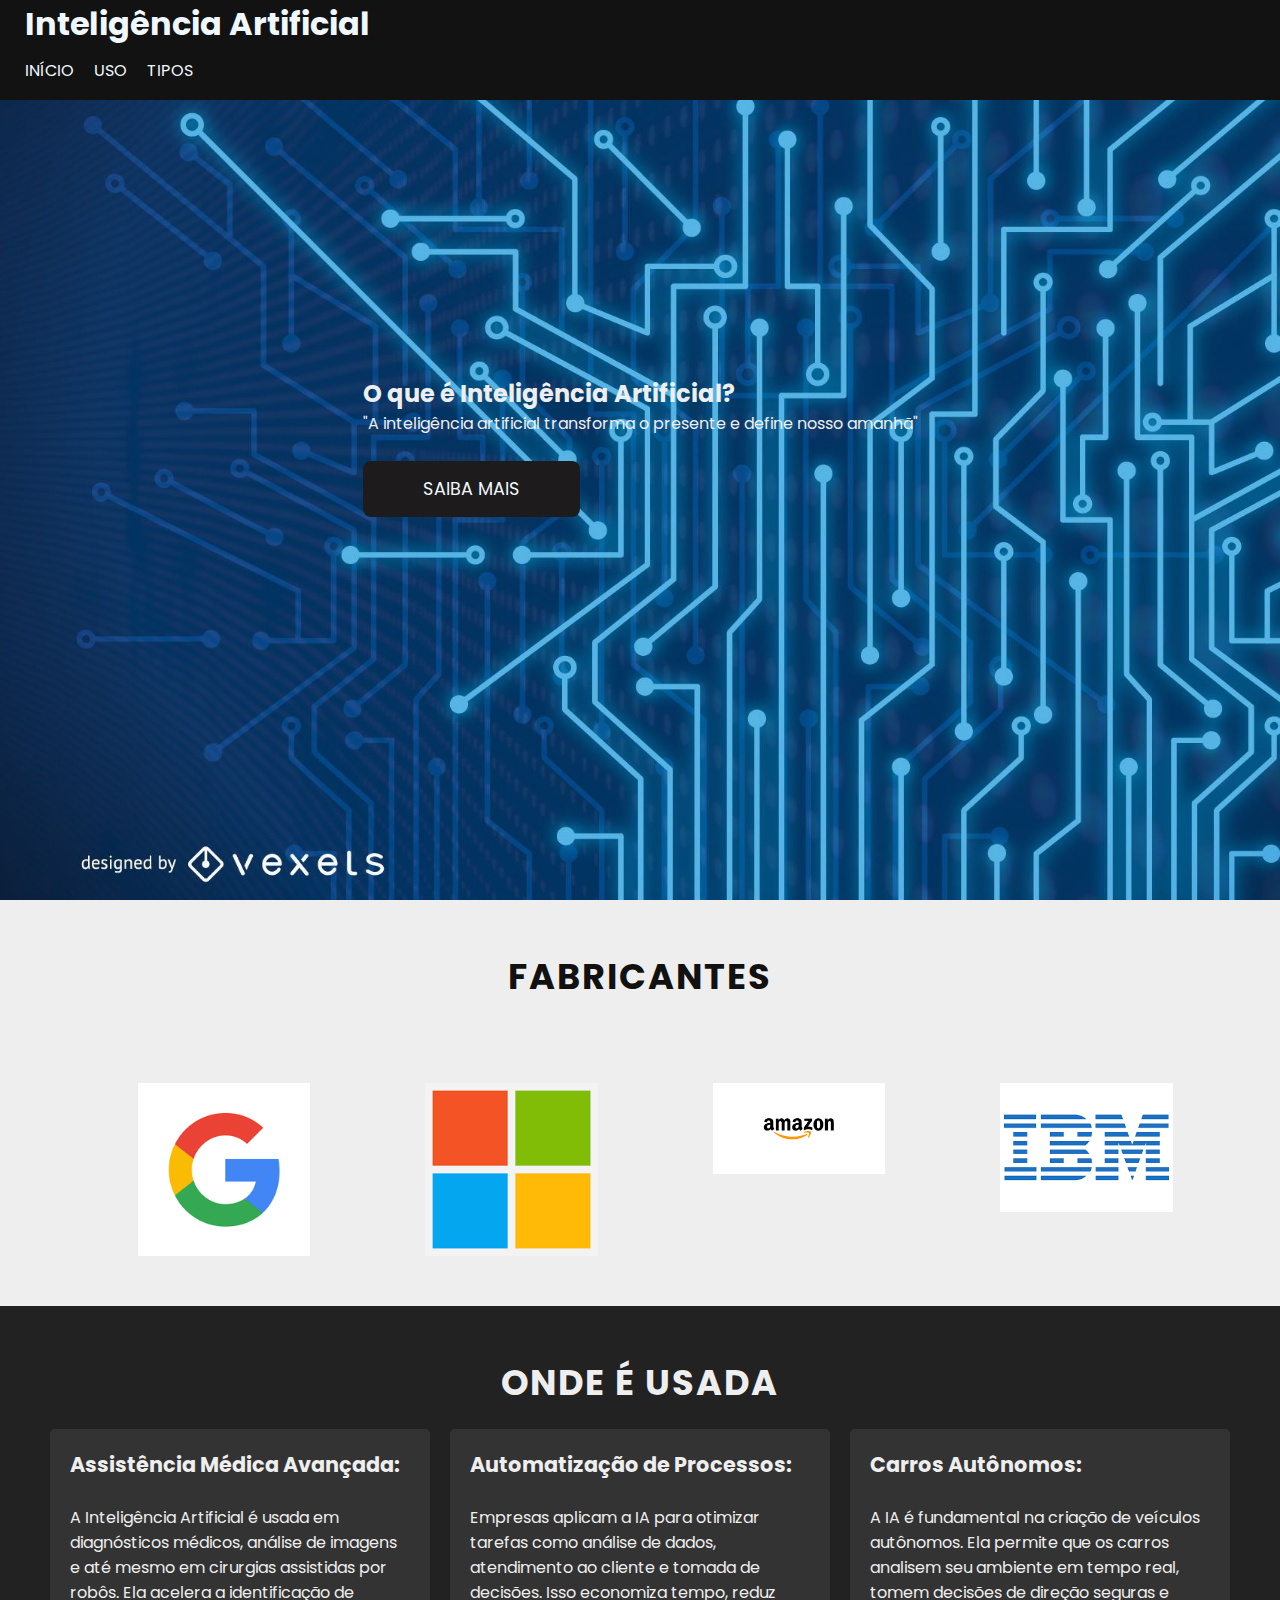
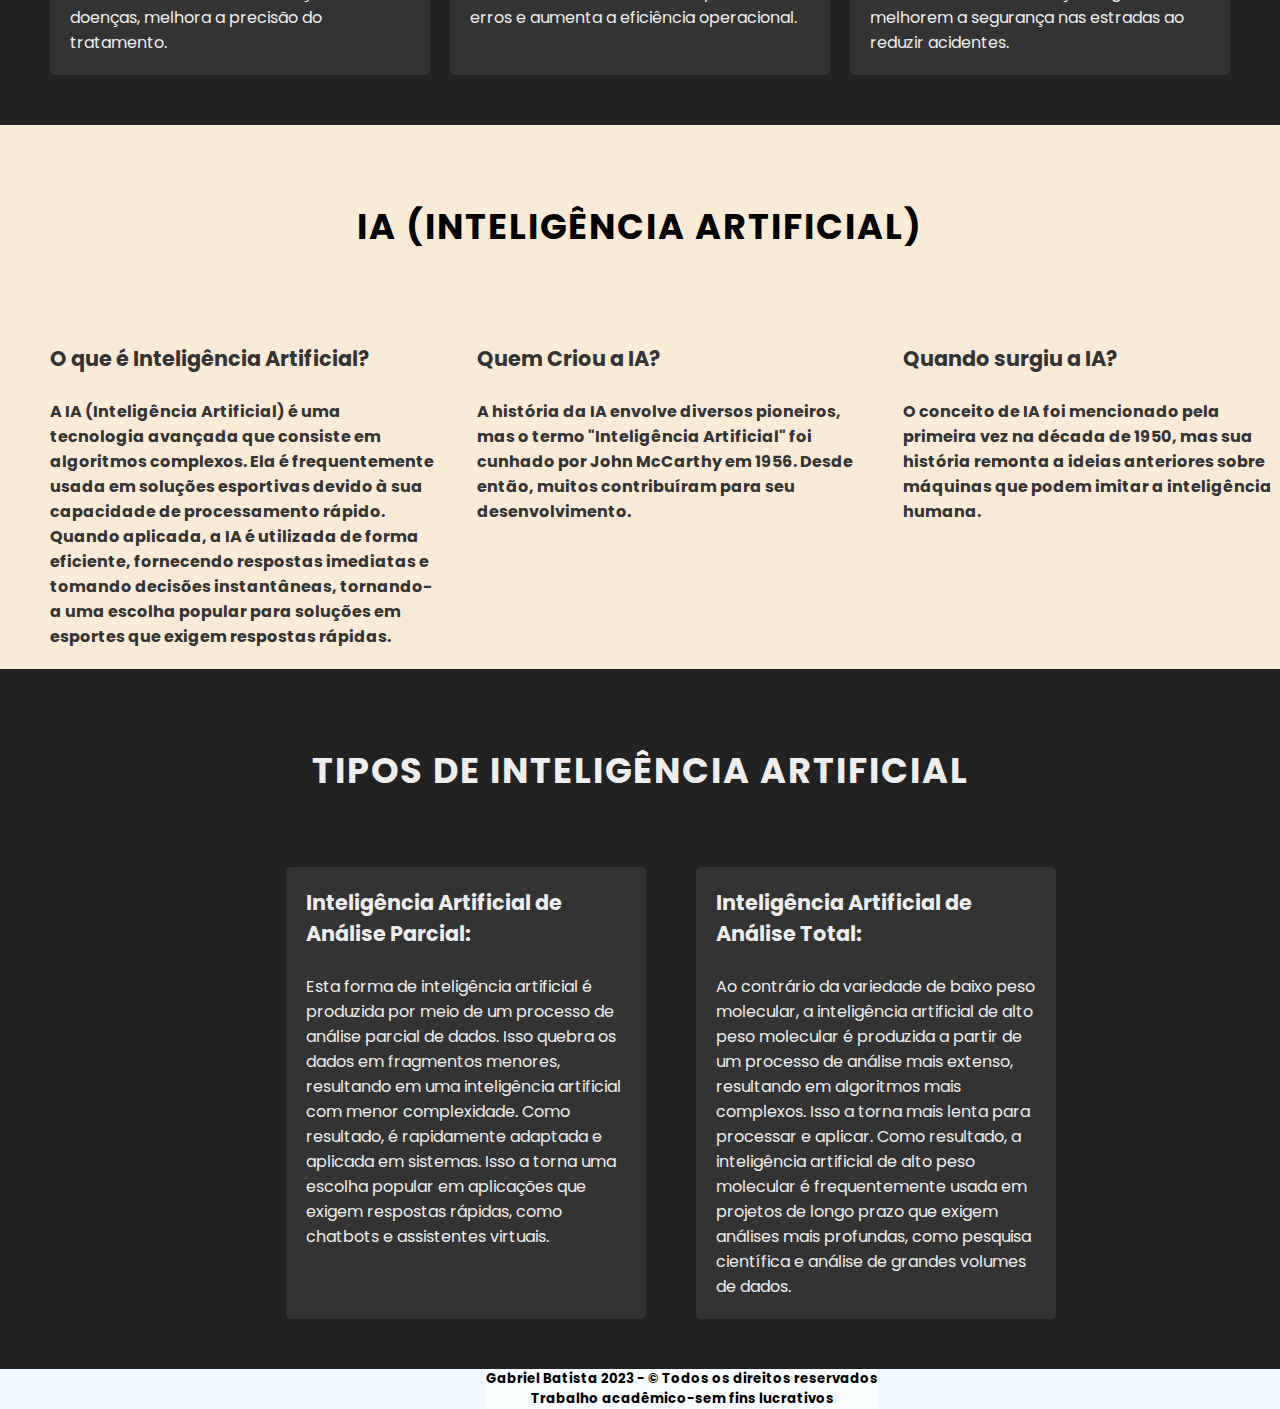
<file: site_fi/index.html>
<!DOCTYPE html>
<html lang="pt-br">
<head>
    <meta charset="UTF-8">
    <meta name="viewport" content="width=device-width, initial-scale=1.0">
    <link rel="stylesheet" type="text/css" href="style.css">
    <link rel="icon" href="img/icone.avif" type="image/x-icon">

    <title>Inteligência Artificial</title>

</head>
<body>
    <nav id="navbar">
        <div id="container">
            <h1 class="logo">Inteligência Artificial</h1>
            <ul id="navbar-items">
                <li><a href="#">Início</a></li>
                <li><a href="#aplication">Uso</a></li>
                <li><a href="#tipos">Tipos</a></li>
            </ul>       
        </div>
    </nav>

    <header id="text-box">
        <div>
            <h2 id="main-title">
                O que é Inteligência Artificial?
            </h2>
            <p id="main-text">"A inteligência artificial transforma o presente e define nosso amanhã"</p> <br>
            <a href="#aplication" class="btn">Saiba mais</a>
        </div>
    </header>

    <!--Main-->

    <!--Fabricantes do produto-->

    <section id="fabricantes">
        <div class="headline">Fabricantes</div>
        <div class="main-companies">
            <img src="img/download (1).png" width="150px" class="companies">
            <img src="img/download (2).png" width="150px" class="companies">
            <img src="img/download (3).png" width="300px" class="companies">
            <img src="img/download.png" width="300px" class="companies">
        </div>
    </section>

    <!--Aplicações do produto-->

    <section id="aplication">
        <div class="headline">Onde é Usada</div>
        <div id="container-aplication">
            
            <div class="tips">
                <span class="title-aplication">Assistência Médica Avançada:</span>
                <br><p>  A Inteligência Artificial é usada em diagnósticos médicos, análise de imagens e até mesmo em cirurgias assistidas por robôs. Ela acelera a identificação de doenças, melhora a precisão do tratamento.</p>
            </div>

            <div class="tips">
                <span class="title-aplication">Automatização de Processos:</span>
                <br><p> Empresas aplicam a IA para otimizar tarefas como análise de dados, atendimento ao cliente e tomada de decisões. Isso economiza tempo, reduz erros e aumenta a eficiência operacional.</p>
            </div>

            <div class="tips">
                <span class="title-aplication">Carros Autônomos:</span>
                <br><p>  A IA é fundamental na criação de veículos autônomos. Ela permite que os carros analisem seu ambiente em tempo real, tomem decisões de direção seguras e melhorem a segurança nas estradas ao reduzir acidentes.</p>
            </div>
            
        </div>
    </section>

    <!--Produto-->

    <section id="product">
        <br><br><br>
        <div class="headline">IA (Inteligência Artificial)</div>
        <br><br>

        <div id="main-product">
            <div id="container-product">

                <div class="about-product"> <span class="title-aplication">O que é Inteligência Artificial?</span><br>A IA (Inteligência Artificial) é uma tecnologia avançada que consiste em algoritmos complexos. Ela é frequentemente usada em soluções esportivas devido à sua capacidade de processamento rápido. Quando aplicada, a IA é utilizada de forma eficiente, fornecendo respostas imediatas e tomando decisões instantâneas, tornando-a uma escolha popular para soluções em esportes que exigem respostas rápidas.</div>
                <div class="about-product"> <span class="title-aplication">Quem Criou a IA?</span><br>A história da IA envolve diversos pioneiros, mas o termo "Inteligência Artificial" foi cunhado por John McCarthy em 1956. Desde então, muitos contribuíram para seu desenvolvimento.</div>
                <div class="about-product"> <span class="title-aplication">Quando surgiu a IA?</span><br>O conceito de IA foi mencionado pela primeira vez na década de 1950, mas sua história remonta a ideias anteriores sobre máquinas que podem imitar a inteligência humana.</div>
                </div>

            </div>
        </div>
    </section>

    <!--Tipos -->

    <section id="tipos">
        <br>
        <div class="headline">Tipos de Inteligência Artificial</div>
        <br><br>

        <div id="main-tipos">
            <div id="container-tipos">

                <div class="about-tipos"> <span class="title-aplication">Inteligência Artificial de Análise Parcial:</span><br>Esta forma de inteligência artificial é produzida por meio de um processo de análise parcial de dados. Isso quebra os dados em fragmentos menores, resultando em uma inteligência artificial com menor complexidade. Como resultado, é rapidamente adaptada e aplicada em sistemas. Isso a torna uma escolha popular em aplicações que exigem respostas rápidas, como chatbots e assistentes virtuais.</div>
                <div class="about-tipos"> <span class="title-aplication">Inteligência Artificial de Análise Total:</span><br> Ao contrário da variedade de baixo peso molecular, a inteligência artificial de alto peso molecular é produzida a partir de um processo de análise mais extenso, resultando em algoritmos mais complexos. Isso a torna mais lenta para processar e aplicar. Como resultado, a inteligência artificial de alto peso molecular é frequentemente usada em projetos de longo prazo que exigem análises mais profundas, como pesquisa científica e análise de grandes volumes de dados.</div>

            </div>
        </div>
    </section>

    <div class="direitos">      
        <h5 align="center"> Gabriel Batista 2023 - &copy; Todos os direitos reservados  <br> Trabalho acadêmico-sem fins lucrativos</h5>      
    </div>
      
</body>
</html>
</file>
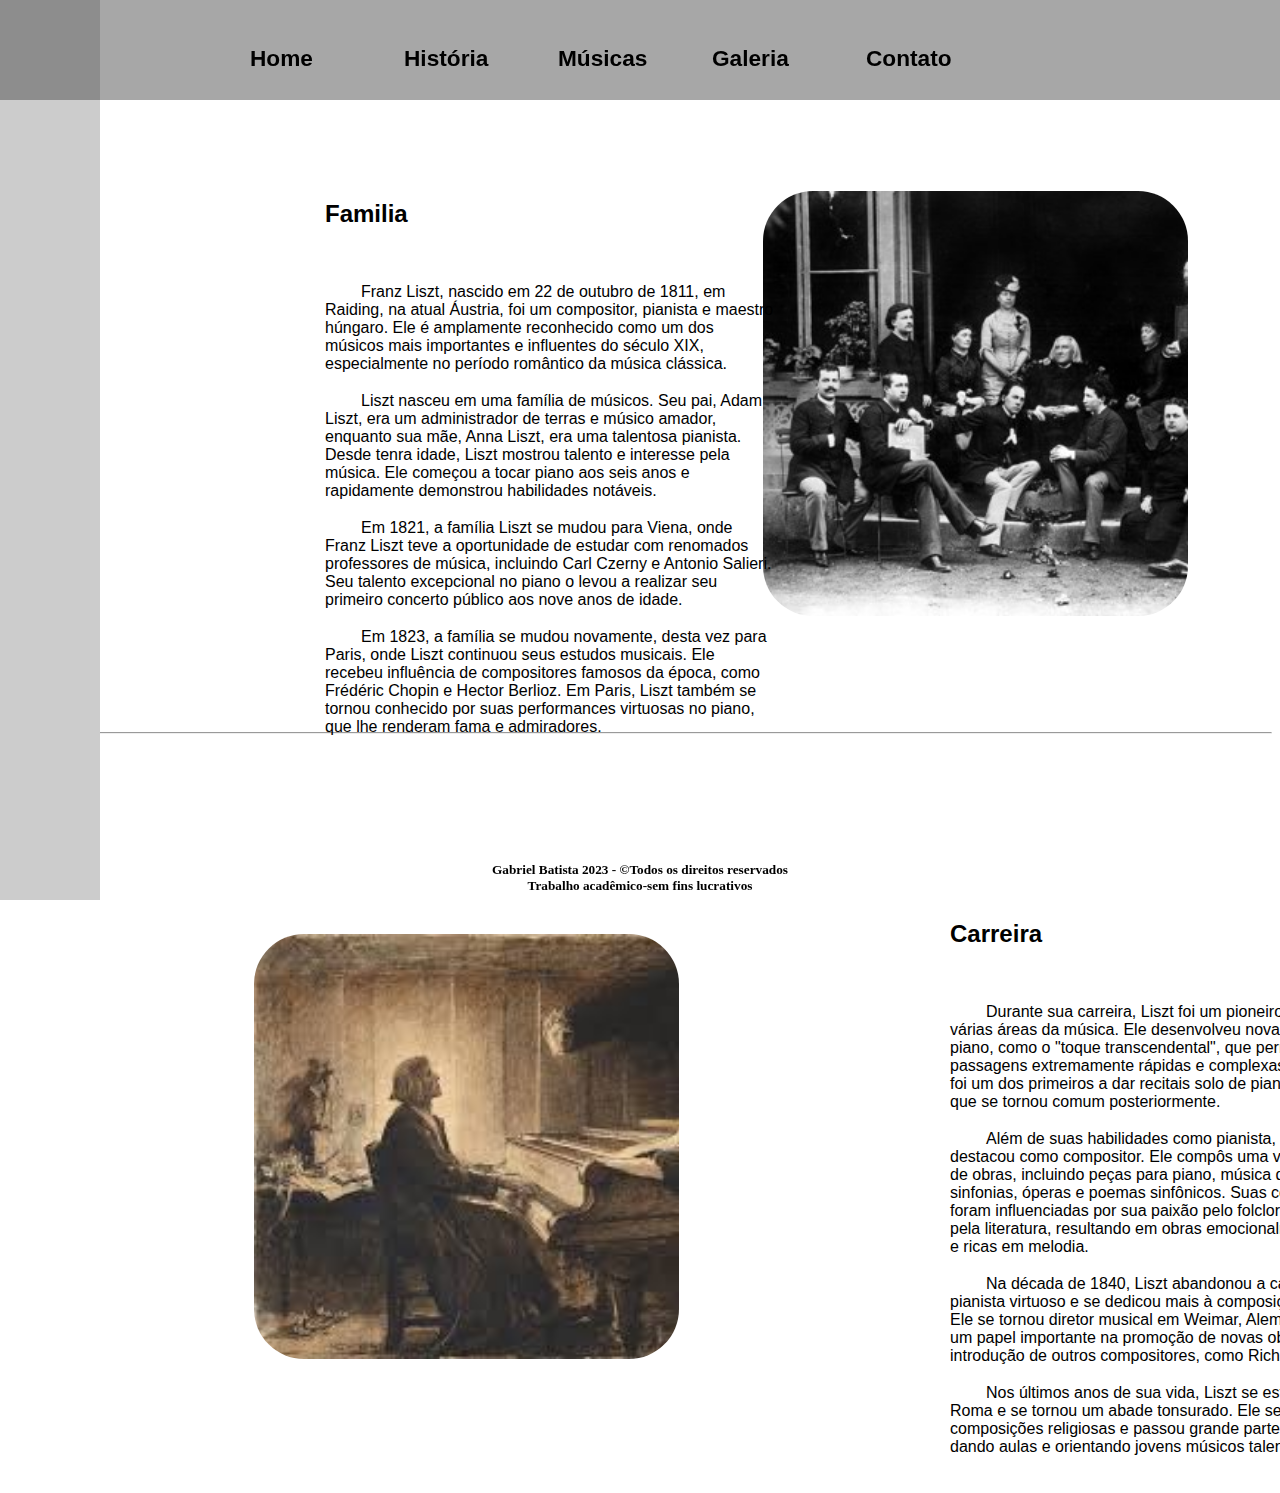
<file: historia.html>
<!DOCTYPE html>
<html>
<head>
    
    
    <title>História</title>
    <meta charset="UTF-8">
    <link rel="stylesheet" type="text/css" href="style.css">
</head>
<body>
    <header>
        <nav>
            <div class="menu1"><a href="index.html">Home</a></div>

            <div class="menu"><a href="historia.html">História</a></div>

            <div class="menu"><a href="musicas.html">Músicas</a></div>

            <div class="menu"><a href="galeria.html">Galeria</a></div>

            <div class="menu"><a href="contato.html">Contato</a></div>
        </nav>
</header>

<div class="borda">
</div>


<div class="abstract2">
    <h2>Familia</h2> <br>
    <p>⠀⠀⠀Franz Liszt, nascido em 22 de outubro de 1811, em Raiding, na atual Áustria, foi um compositor, pianista e maestro húngaro. Ele é amplamente reconhecido como um dos músicos mais importantes e influentes do século XIX, especialmente no período romântico da música clássica.

    
        <br><br>⠀⠀⠀Liszt nasceu em uma família de músicos. Seu pai, Adam Liszt, era um administrador de terras e músico amador, enquanto sua mãe, Anna Liszt, era uma talentosa pianista. Desde tenra idade, Liszt mostrou talento e interesse pela música. Ele começou a tocar piano aos seis anos e rapidamente demonstrou habilidades notáveis.
        
        <br><br>⠀⠀⠀Em 1821, a família Liszt se mudou para Viena, onde Franz Liszt teve a oportunidade de estudar com renomados professores de música, incluindo Carl Czerny e Antonio Salieri. Seu talento excepcional no piano o levou a realizar seu primeiro concerto público aos nove anos de idade.
        
        <br><br>⠀⠀⠀Em 1823, a família se mudou novamente, desta vez para Paris, onde Liszt continuou seus estudos musicais. Ele recebeu influência de compositores famosos da época, como Frédéric Chopin e Hector Berlioz. Em Paris, Liszt também se tornou conhecido por suas performances virtuosas no piano, que lhe renderam fama e admiradores.

    </p>
    </div>

    <div class="familia">     
    </div>


<div class="abstract3">
    <h2>Carreira</h2> <br>
    <p>
        ⠀⠀⠀Durante sua carreira, Liszt foi um pioneiro e inovador em várias áreas da música. Ele desenvolveu novas técnicas de piano, como o "toque transcendental", que permitia tocar passagens extremamente rápidas e complexas. Ele também foi um dos primeiros a dar recitais solo de piano, uma prática que se tornou comum posteriormente.

        <br><br>⠀⠀⠀Além de suas habilidades como pianista, Liszt também se destacou como compositor. Ele compôs uma vasta variedade de obras, incluindo peças para piano, música de câmara, sinfonias, óperas e poemas sinfônicos. Suas composições foram influenciadas por sua paixão pelo folclore húngaro e pela literatura, resultando em obras emocionalmente intensas e ricas em melodia.

        <br><br>⠀⠀⠀Na década de 1840, Liszt abandonou a carreira de pianista virtuoso e se dedicou mais à composição e à regência. Ele se tornou diretor musical em Weimar, Alemanha, onde teve um papel importante na promoção de novas obras e na introdução de outros compositores, como Richard Wagner.

        <br><br>⠀⠀⠀Nos últimos anos de sua vida, Liszt se estabeleceu em Roma e se tornou um abade tonsurado. Ele se concentrou em composições religiosas e passou grande parte do tempo dando aulas e orientando jovens músicos talentosos.
    </p>
  </div>

  <br><br><br><br><br><br>
  <hr>
  <div class="carreira-img">
  </div>

  <br>

  <br><br><br><br><br><br>

  <div class="direitos">
    
        
    <h5 align="center"> Gabriel Batista 2023 - &copyTodos os direitos reservados  <br> Trabalho acadêmico-sem fins lucrativos</h5> 
    

</div>
    
    
</body>
</html>
</file>
<file: site_fi/style.css>
@import url('https://fonts.googleapis.com/css2?family=Poppins:wght@300&display=swap');

*{
    box-sizing: border-box;
    padding: 0;
    margin: 0;
    overflow-x: hidden;

}

html{
    scroll-behavior:smooth
}

body{
    font-family: 'Poppins', sans-serif;
    background-color: aliceblue;
}


::-webkit-scrollbar {
    width: 1px; 
}

a{
    text-decoration: none;
    color: aliceblue;
    
}
.btn{
    display: inline-block;
    padding: 15px 60px;
    font-size: 1.1rem;
    text-transform: uppercase;
    background-color: rgb(29, 27, 27);
    color: aliceblue;
    border-radius: 8px;
    transition: background-color 0.5s ease;
}

.btn:hover{
    cursor: pointer;
    background-color: black;
    transition: 0.1s;

}

.headline{
    text-transform: uppercase;
    font-size: 2.2rem;
    font-weight: bold;
    letter-spacing: 2px;
    text-align: center;
}

 /*--------------------------------------------------------------------------------*/   
#navbar{
    width: 100%;
    background-color: rgb(19, 18, 18);
    color: aliceblue;
    height:100px;
    position: fixed;
}

#navbar-container{
    width: 80%;
    display: flex;
    justify-content: space-between;
    align-items: center;
    height: 100%;
}

#navbar-items{
    display: flex;
    list-style: none;
    text-transform: uppercase;
    margin-left: 15px;
}

#navbar-items li{
    padding: 10px;
}

.logo{
    font-size: 2rem;
    margin-left: 25px;
}


 /*--------------------------------------------------------------------------------*/   
/* Conteudo*/

#text-box {
    height: 100vh;
    display: flex;
    justify-content: center;
    align-items: center;
    color: #eee;
    background: url('img/fundo1.jpg') no-repeat center center/cover;
}
  




 /*--------------------------------------------------------------------------------*/   
/*Fabricantes*/

#fabricantes{
    
        width: 100%;
        background: #eee;
        color: #111;
        padding: 50px;
    }
    
    .main-companies {
        display: grid;
        grid-template-columns: repeat(4, 1fr);
        justify-items: center;
        padding-left: 30px;
        margin-top: 80px;
    }
    
    .companies {
        display: inline-block;
        width: 60%;
        
    }

 /*--------------------------------------------------------------------------------*/   
    /* About */
#aplication {
    width: 100%;
    background: #222;
    color: #eee;
    padding: 50px;
}

#container-aplication {
    width: 100%;
    margin:auto;
    margin-top: 20px;
    display: grid;
    grid-template-columns: repeat(3, 1fr);
    grid-column-gap: 20px;
}

.tips {
    display: flex;
    flex-direction: column;
    background: #333;
    padding: 20px;
    border-radius: 5px;
}

.title-aplication {
    font-size: 1.3rem;
    font-weight: bold;
}

 /*--------------------------------------------------------------------------------*/   
/*Produto*/

#product{
    width: 100%;
    background-color: antiquewhite;
}

#container-product{
    width: 100%;
    margin-left: 30px;
    margin-right: 15px;
    margin-top: 20px;
    display: grid;
    grid-template-columns: repeat(3, 1fr);
    grid-column-gap: 0px;
}

.about-product{
    display: flex;
    flex-direction: column;   
    padding: 20px;
    color: #333;
    font-weight: bold;
}


 /*--------------------------------------------------------------------------------*/  
 
 
 #tipos {
    width: 100%;
    background: #222;
    color: #eee;
    padding: 50px;
}

#container-tipos {
    width: 100%;
    margin: auto;
    margin-top: 20px;
    display: grid;
    grid-template-columns: repeat(3, 1fr);
    grid-column-gap: 50px;
    margin-left: 20%;
}

.about-tipos {
    display: flex;
    flex-direction: column;
    background: #333;
    padding: 20px;
    border-radius: 5px;
}





.direitos{
    margin-bottom: 30px;
    position: absolute;
    background-color: rgba(255, 255, 255, 0.685);
    color: black;
    justify-content: center;
    align-items: center;
    margin-left: 38%;
}

h5{
    justify-content: center;
    align-items: center;
}








  @media screen and (max-width: 768px){ /*SÃ³ mudei o display grid para block, afim de empilhÃ¡-los*/

/*-----------------------------------------------------------------*/    
    #container-aplication {
        width: 100%;
        margin:auto;
        margin-top: 20px;
        display: block;
    }

    .tips {
        display: block;
        background: #333;
        padding: 20px;
        border-radius: 5px;
    }
    
    .title-aplication {
        font-size: 1.3rem;
        font-weight: bold;
    }


/*-----------------------------------------------------------------*/


    #container-product{
        width: 100%;
        margin-left: 20px;
        margin-right: 15px;
        margin-top: 10px;
        display: block;
    }
    
    .about-product{
        display: block;
        padding: 20px;
        color: #333;
        font-weight: bold;
    }


/*-----------------------------------------------------------------*/
    
#container-tipos {
    width: 100%;
    margin: auto;
    margin-top: 20px;
    display: block;
    margin-left: 2%;
}

.about-tipos {
    display: block;
    background: #333;
    padding: 20px;
    border-radius: 5px;
}

  }
</file>
<file: style.css>
body{       

    margin-top: 0px;                    /* Definição do layout do body*/
    margin-top: 0px;
    margin-left: 0px;
    margin-left: 0px;
}

header{                             /* definição do "background da barra de navegação*/
        top: 0px;                               
        position: fixed;    
        background-color: #4d4d4d7e;
        width: 100%;
        height: 100px; 
        z-index: 150; 
}



.borda{                     /* definição da borda lateral estilizada*/
    position: fixed;
    width: 100px;
    height: 100%;
    background-color: #CCCCCC;
    display: inline-block;
    top: 0px;
    left: 0px;
    z-index: 100;
    
}

.direitos{
    position: fixed;
    margin: auto;
    bottom: 0 ;
    width: 100%;
    height: 60px;
    background-color: rgba(255, 255, 255, 0.788);
    color: black;
    text-align: center;
    z-index: 0;
}


.menu1{                         /* definição da barra de navegação ( HOME )*/
        display: inline-block;
        width: 75px;
        color: black;
        margin-top: 45px;
        font-size: 0.60cm;
        margin-left: 250px;


}

.menu{                          /* definição da barra de navegação */
    display: inline-block;
    width: 75px;
    margin-top: 45px   ;
    font-size: 0.60cm;
    margin-left: 75px;
}

a{                              /* Definição dos links*/
    text-decoration: none;
    color: black;
    font-family: Arial, Helvetica, sans-serif;
    font-weight: bold;
}


.abstract{                       /* Definição do bloco de texto inserido no home */
        position: absolute;
        display: inline-block;
        width: 450px;
        height: 450px;
        font-family: Arial;
        top: 20%;
        margin-left: 20%;


}

.abstract2{                     
    position: absolute;
    display: inline-block;
    width: 450px;
    height: 450px;
    font-family: Arial;
    top: 20%;
    margin-left: 325px;


}

.abstract3{
    position: absolute;
    display: inline-block;
    width: 450px;
    height: 450px;
    font-family: Arial;
    top: 100%;
    padding-left: 950px;
}

.abstract4{                     /* Definição dos blocos de textos inseridos na página música */
    position: absolute;
    display: inline-block;
    width: 450px;
    height: 450px;
    font-family: Arial;
    top: 150px;
    padding-left: 10%;
    font-size: 0.45cm;
}

.abstract5{                     /* Definição dos blocos de textos inseridos na página música */
    display: flex;
    width: 925px;
    height: 450px;
    font-family: Arial;
    padding-top: 0px;
    padding-left: 20%;
    font-size: 0.45cm;
}




.img1{                            /* Imagem HOME*/
    display: inline-block;
    background-image: url(icon/img1.jfif);
    background-size: cover;
    width: 275px;
    height: 375px;
    border-radius: 50px;
    margin-top: 15%;
    margin-left: 1050px;
}

.img1:hover{                    /* Definição do efeito da imagem HOME*/
    border-radius: 150px;
    transition: 1s;
}

.img1:not(:hover) {             /* Definição do efeito da imagem HOME*/
    transition: 1s;
}

.img2{                          /* Definição do efeito da imagem MUSICAS*/
    display: inline-block;
    background-image: url(icon/musicas.jpeg);
    background-size: cover;
    width: 325px;
    height: 325px;
    border-radius: 50px;
    margin-top: 175px;
    margin-left: 20%;
}

.img2:hover{                    /* Definição do efeito da imagem MUSICAS*/
    border-radius: 150px;
    transition: 1s;
}

.img2:not(:hover) {             /* Definição do efeito da imagem MUSICAS*/
    transition: 1s;
}

.familia{
    background-image: url(icon/familia.jfif);
    background-size: cover;
    width: 425px;
    height: 425px;
    border-radius: 50px;
    margin-top: 15%;
    margin-left: 60%;
}

.carreira-img{
    background-image: url(icon/gif.jfif);
    background-size: cover;
    width: 425px;
    height: 425px;
    border-radius: 50px;
    margin-top: 200px;
    margin-left: 20%;
}

.errata-espaco{
    bottom: 0;
    height: 60px;
    width: 100%;
    background-color: rgba(240, 248, 255, 0);
}

.audio1{
    display: inline-block;
    width: 275px;
    height: 275px;
    border-radius: 50px;
    padding-top: 15px;
    margin-left: 20%;
}

.galeria{
    display: inline-block;
    top: 35%;
    width: 75%;
    height: 75%;
    margin: 20%;
}

.galeria1{
    background-image: url(icon/galeria/galeria1.jpg);
    background-size: cover;
    border-radius: 50px;
}

.galeria2{
    
}


.galeria3{
    
}


.galeria4{
    
}


.galeria5{
    
}


.galeria6{
    
}



.titulo{
    margin-left: 25%;
    align-items: center;
    margin-top: 10%;
}

 /*formatação do formulário (contato) */
 .formulario{
    position: absolute;
    display: inline-block;
    width: 450px;
    height: 450px;
    font-family: Arial;
    top: 275px;
    margin-left: 25%;
    }
  
textarea{
    resize: none;
    position: absolute;
    display: inline-block;
    width: 250px;
    height: 250px;
    font-family: Arial;
    top: 0px;
    margin-left: 250px;
    border-radius: 25px;
    margin-bottom: 300px;
}

textarea:hover{
    background-color: #c4bebe; /* quando passa o mouse em cima*/
    transition: 0.3s;
  }
  
  
  
  input{
    border-radius: 25px;
    width:150px;
  }
  
  input:hover{
    background-color: #c4bebe;
    transition: 0.3s;
  }
  
  .div-interna{
    padding: 7.5px;
  }
</file>
